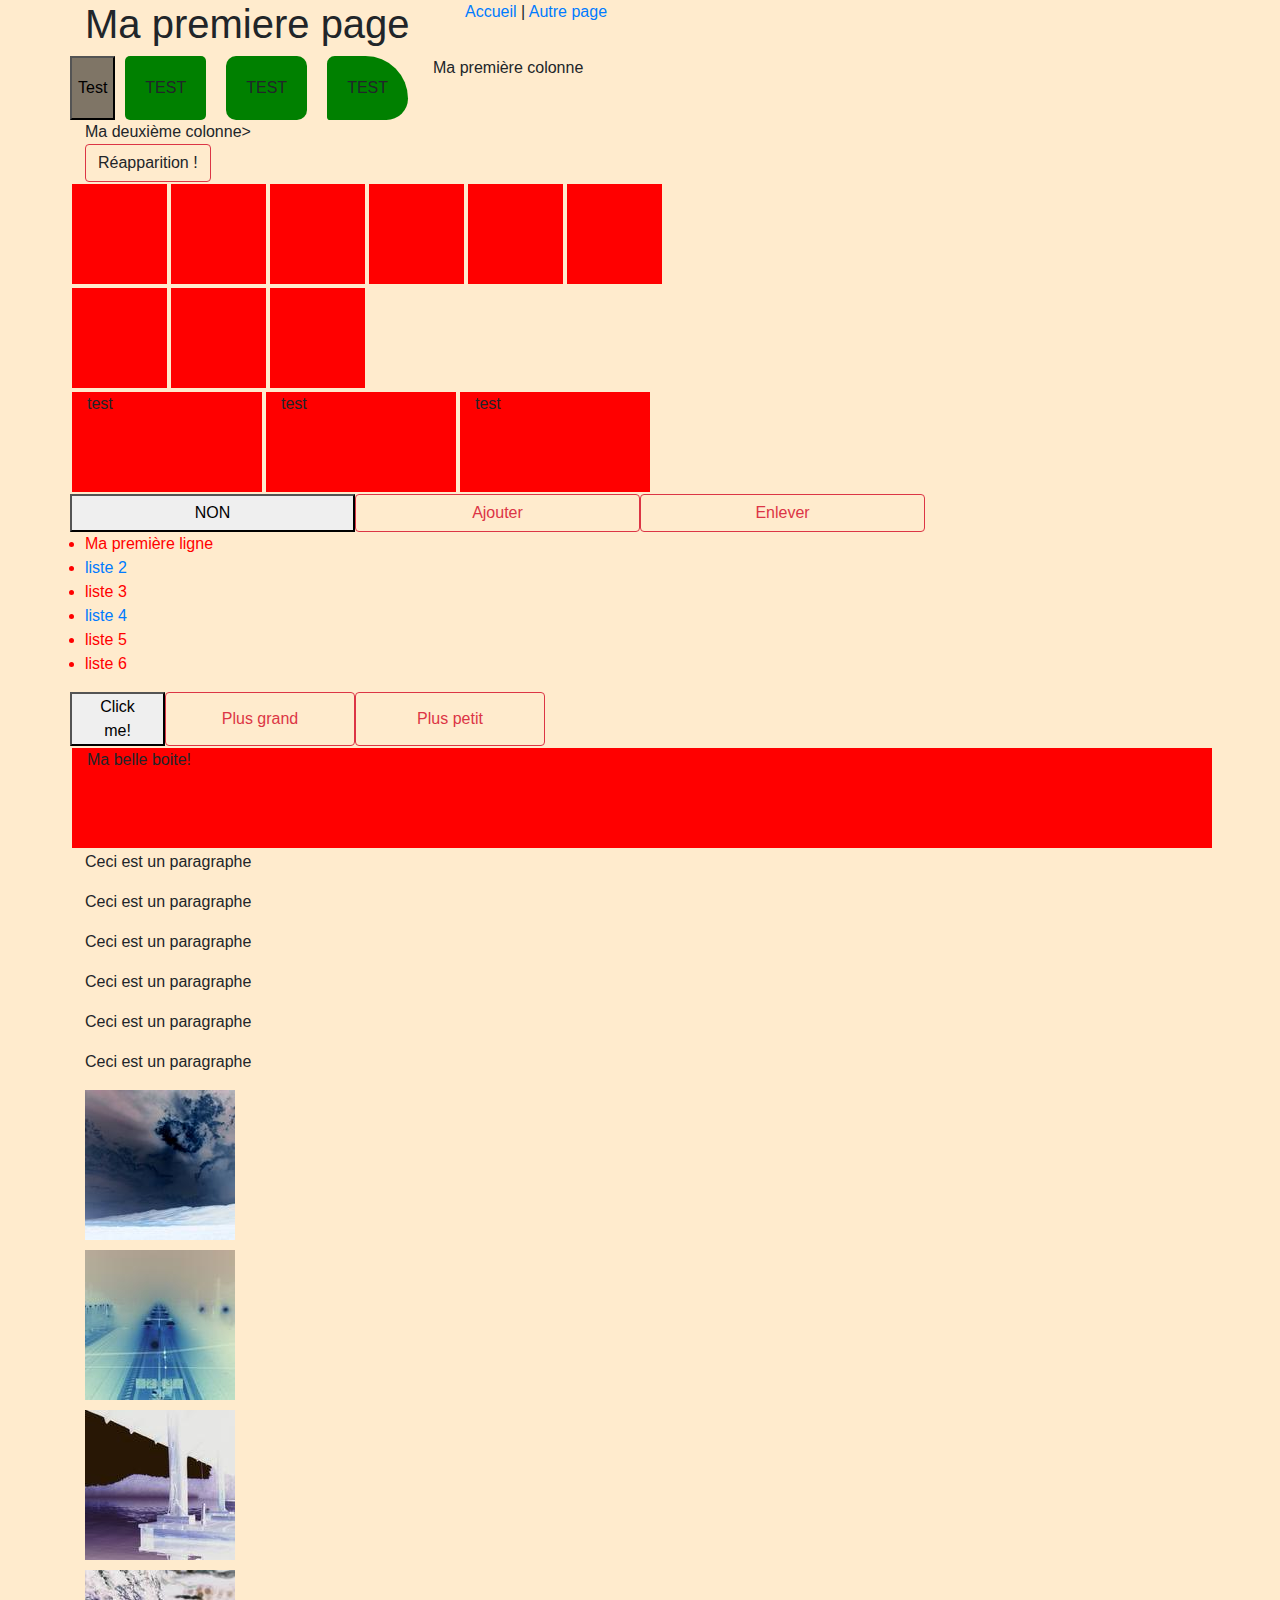
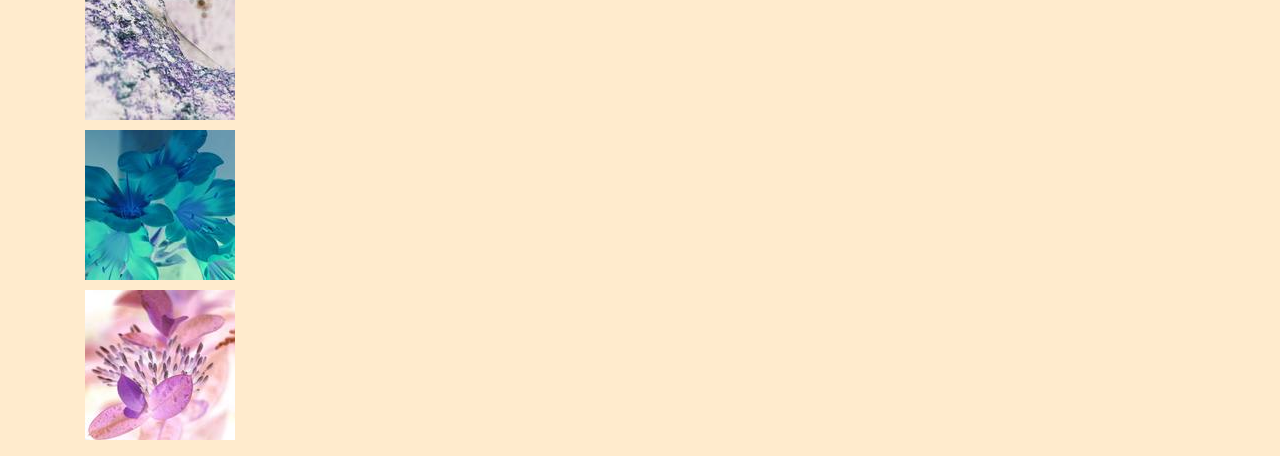
<file: index.html>
<!DOCTYPE html>
<html lang="en">
<head>
    <meta charset="UTF-8">
    <meta name="viewport" content="width=device-width, initial-scale=1.0">
    <meta http-equiv="X-UA-Compatible" content="ie=edge">
    <link href="https://stackpath.bootstrapcdn.com/bootstrap/4.4.1/css/bootstrap.min.css" rel="stylesheet">
    <link href="style.css" rel="stylesheet">
    <link href="sass/style.css" rel="stylesheet">
    <script src="https://code.jquery.com/jquery-3.4.1.min.js"></script>
    <script src="https://stackpath.bootstrapcdn.com/bootstrap/4.4.1/js/bootstrap.bundle.min.js"></script>
    <title>Ma première page</title>
</head>
<body>
    <div class="container">
        <header class="row">
            <h1 class="col-4">Ma premiere page</h1>
            <nav class="col-8">
                <a href="/">Accueil</a> | <a href="autre.html">Autre page</a>
            </nav>
        </header>
        <section class="row">
            <button class="monalerte">Test</button>
            <p class="exemple1">TEST</p>
            <p class="exemple2">TEST</p>
            <p class="exemple3">TEST</p>
            <div class="col-6">Ma première colonne</div>
            <div class="col-6">Ma deuxième colonne></div>
        </section>
            <a id="show" class="btn btn-outline-danger">Réapparition !</a>
        <section id="effets" class="row">
            <div class="col-1"></div>
        </section>
        <section id="tests" class="row">
            <div id="box1" class="col-1"></div>
            <div id="box2" class="col-1"></div>
            <div id="box3" class="col-1"></div>
        </section>
        <section id="animate" class="row">
            <div id="box1" class="col-2">test</div>
            <div id="box2" class="col-2">test</div>
            <div id="box3" class="col-2">test</div>
        </section>
        <section id="ecureuil" class="row">
            <!--button pour annuler la couleur rouge de l'alerte-->
            <button id="no-alerte" class="col-3">NON</button>
            <button id="plus" class="col-3 btn btn-outline-danger">Ajouter</button>
            <button id="moins" class="col-3 btn btn-outline-danger">Enlever</button>
            <ul class="col-12">
                <li>Ma première ligne</li>
                <li><a href="#">liste 2</a></li>
                <li>liste 3</li>
                <li><a href="#">liste 4</a></li>
                <li>liste 5</li>
                <li>liste 6</li>
            </ul>
        </section>
        <!--toggle il permet de faire apparaitre et disparaitre-->
        <!--toggleClass il permet de faire apparaitre et disparaitre une classe-->
        <section class="row" id="toggle">
            <button id="theToggle" class="col-1">Click me!</button>
        <!--On doit récuperer la taille du texte 16px = 1em-->
            <button id="plusgrand" class="col-2 btn btn-outline-danger taille">Plus grand</button>   
            <button id="pluspetit" class="col-2 btn btn-outline-danger taille">Plus petit</button>         
            <div id="maBoite" class="col-12">Ma belle boite!</div>
            <p class="col-12">Ceci est un paragraphe</p>
            <p class="col-12">Ceci est un paragraphe</p>
            <p class="col-12">Ceci est un paragraphe</p>
            <p class="col-12">Ceci est un paragraphe</p>
            <p class="col-12">Ceci est un paragraphe</p>
            <p class="col-12">Ceci est un paragraphe</p>
        </section>
        <section id="photos" class="row">
            <nav class="col-2">
                <ul>
                    <li><img src="images/etiquette1.jpg" alt="etiquette1"></li>
                    <li><img src="images/etiquette2.jpg" alt="etiquette2"></li>
                    <li><img src="images/etiquette3.jpg" alt="etiquette3"></li>
                    <li><img src="images/etiquette4.jpg" alt="etiquette4"></li>
                    <li><img src="images/etiquette5.jpg" alt="etiquette5"></li>
                    <li><img src="images/etiquette6.jpg" alt="etiquette6"></li>
                </ul>
            </nav>
            <div class="col-10">
                <img src="images/image1.jpg" alt="image1">
                <img src="images/image2.jpg" alt="image2">
                <img src="images/image3.jpg" alt="image3">
                <img src="images/image4.jpg" alt="image4">
                <img src="images/image5.jpg" alt="image5">
                <img src="images/image6.jpg" alt="image6">
            </div>
        </section>
    </div>
</body>
<script src="monjs.js"></script>
</html>
</file>
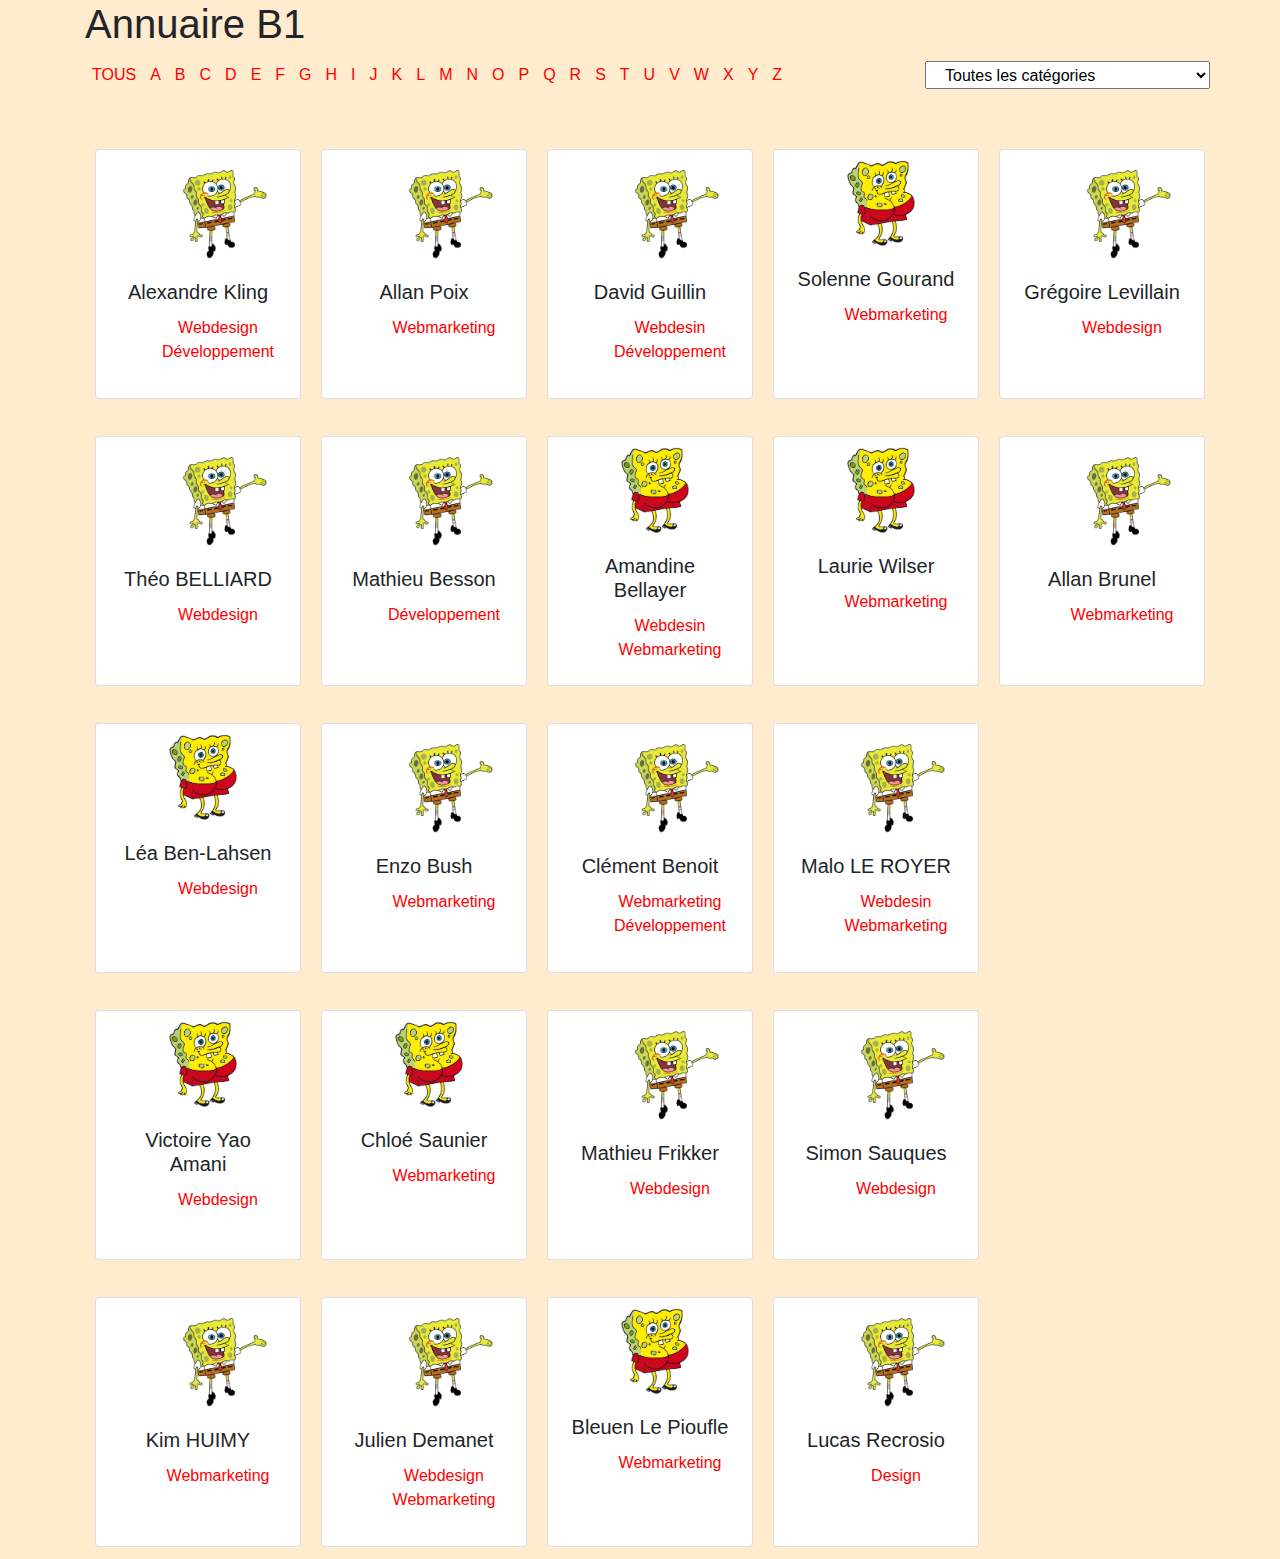
<file: annuaire.html>
<!DOCTYPE html>
<html lang="en">
<head>
    <meta charset="UTF-8">
    <meta name="viewport" content="width=device-width, initial-scale=1.0">
    <meta http-equiv="X-UA-Compatible" content="ie=edge">
    <link href="https://stackpath.bootstrapcdn.com/bootstrap/4.4.1/css/bootstrap.min.css" rel="stylesheet">
    <link href="style.css" rel="stylesheet">
    <link href="sass/style.css" rel="stylesheet">
    <script src="https://code.jquery.com/jquery-3.4.1.min.js"></script>
    <script src="https://stackpath.bootstrapcdn.com/bootstrap/4.4.1/js/bootstrap.bundle.min.js"></script>
    <title>Annuaire</title>
</head>
<body class="annuaire">
    <div class="container">
        <header class="row">
            <h1 class="col-12">Annuaire B1</h1>
        </header>
        <main class="row">
            <nav class="col-9">
                <ul class="nav">
                    <li class="nav-item">TOUS</li>
                    <li class="nav-item">A</li>
                    <li class="nav-item">B</li>
                    <li class="nav-item">C</li>
                    <li class="nav-item">D</li>
                    <li class="nav-item">E</li>
                    <li class="nav-item">F</li>
                    <li class="nav-item">G</li>
                    <li class="nav-item">H</li>
                    <li class="nav-item">I</li>
                    <li class="nav-item">J</li>
                    <li class="nav-item">K</li>
                    <li class="nav-item">L</li>
                    <li class="nav-item">M</li>
                    <li class="nav-item">N</li>
                    <li class="nav-item">O</li>
                    <li class="nav-item">P</li>
                    <li class="nav-item">Q</li>
                    <li class="nav-item">R</li>
                    <li class="nav-item">S</li>
                    <li class="nav-item">T</li>
                    <li class="nav-item">U</li>
                    <li class="nav-item">V</li>
                    <li class="nav-item">W</li>
                    <li class="nav-item">X</li>
                    <li class="nav-item">Y</li>
                    <li class="nav-item">Z</li>
                </ul>
            </nav>
            <select class="col-3" id="categories">
                <option value="all" selected>Toutes les catégories</option>
                <option value="webdesign">Webdesign</option>
                <option value="webmarketing">Webmarketing</option>
                <option value="developpement">Développement</option>
                <option value="design">Design</option>
            </select>
            <section class="col-12" id="liste">
                <div class="card-columns">
                     <article class="card" data-cat="webdesign developpement" data-sexe="h" data-name="K" >
                        <img class="card-img-top" style="max-width: 100px;" alt="Alexandre Kling">
                        <div class="card-body">
                            <h5 class="card-title">Alexandre <span>Kling</span></h5>
                            <ul class="card-text">
                                <li>Webdesign</li>
                                <li>Développement</li>
                            </ul>
                        </div>
                    </article> 
                    <article class="card" data-cat="webdesign" data-sexe="h" data-name="B">
                        <img class="card-img-top" style="max-width: 100px;" alt="Théo BELLIARD">
                        <div class="card-body">
                            <h5 class="card-title">Théo <span>BELLIARD</span></h5>
                            <ul class="card-text">
                                <li>Webdesign</li>
                            </ul>
                        </div>
                    </article>
                    <article class="card" data-cat="webdesign" data-sexe="f" data-name="B">
                        <img class="card-img-top"  style="max-width: 70px;" alt="Léa Ben-Lahsen">
                        <div class="card-body">
                            <h5 class="card-title">Léa <span>Ben-Lahsen</span></h5>
                            <ul class="card-text">
                                <li>Webdesign</li>
                            </ul>
                        </div>
                    </article>
                    <article class="card" data-cat="webdesign" data-sexe="f" data-name="Y">
                        <img class="card-img-top"   style="max-width: 70px;" alt="Victoire Yao Amani">
                        <div class="card-body">
                            <h5 class="card-title">Victoire <span>Yao Amani</span></h5>
                            <ul class="card-text">
                                <li>Webdesign</li>
                            </ul>
                        </div>
                    </article>
                    <article class="card" data-cat="webmarketing" data-sexe="h" data-name="H">
                        <img class="card-img-top"  style="max-width: 100px;" alt="Kim Huimy">
                        <div class="card-body">
                            <h5 class="card-title">Kim <span>HUIMY</span></h5>
                            <ul class="card-text">
                                <li>Webmarketing</li>
                            </ul>
                        </div>
                    </article>
                    <article class="card" data-cat="webmarketing" data-sexe="h" data-name="P">
                        <img class="card-img-top" style="max-width: 100px;" alt="Allan Poix">
                        <div class="card-body">
                            <h5 class="card-title">Allan <span>Poix</span></h5>
                            <ul class="card-text">
                                <li>Webmarketing</li>
                            </ul>
                        </div>
                    </article>
                    <article class="card" data-cat="developpement" data-sexe="h" data-name="B">
                        <img class="card-img-top"  style="max-width: 100px;" alt="Mathieu Besson ">
                        <div class="card-body">
                            <h5 class="card-title">Mathieu <span>Besson</span></h5>
                            <ul class="card-text">
                                <li>Développement</li>
                            </ul>
                        </div>
                    </article>
                    <article class="card" data-cat="developpement" data-sexe="h" data-name="B">
                        <img class="card-img-top"  style="max-width: 100px;" alt="Enzo Bush ">
                        <div class="card-body">
                            <h5 class="card-title">Enzo <span>Bush</span></h5>
                            <ul class="card-text">
                                <li>Webmarketing</li>
                            </ul>
                        </div>
                    </article>
                    <article class="card" data-cat="webmarketing" data-sexe="f" data-name="S">
                        <img class="card-img-top"   style="max-width: 70px;" alt="Chloé Saunier">
                        <div class="card-body">
                            <h5 class="card-title">Chloé <span>Saunier</span></h5>
                            <ul class="card-text">
                                <li>Webmarketing</li>
                            </ul>
                        </div>
                    </article>
                    <article class="card" data-cat="webdesign webmarketing" data-sexe="h" data-name="D">
                        <img class="card-img-top"  style="max-width: 100px;" alt="Julien Demanet">
                        <div class="card-body">
                            <h5 class="card-title">Julien <span>Demanet</span></h5>
                            <ul class="card-text">
                                <li>Webdesign</li>
                                <li>Webmarketing</li>
                            </ul>
                        </div>
                    </article>
                    <article class="card" data-cat="webdesign developpement" data-sexe="h" data-name="G">
                        <img class="card-img-top"  style="max-width: 100px;" alt="David Guillin">
                        <div class="card-body">
                            <h5 class="card-title">David <span>Guillin</span></h5>
                            <ul class="card-text">
                                <li>Webdesin</li>
                                <li>Développement</li>
                            </ul>
                        </div>
                    </article>
                    <article class="card" data-cat="webdesign webmarketing" data-sexe="f" data-name="B">
                        <img class="card-img-top"  style="max-width: 70px;" alt="Amandine Bellayer">
                        <div class="card-body">
                            <h5 class="card-title">Amandine <span>Bellayer</span></h5>
                            <ul class="card-text">
                                <li>Webdesin</li>
                                <li>Webmarketing</li>
                            </ul>
                        </div>
                    </article>
                    <article class="card" data-cat="webmarketing developpement" data-sexe="h" data-name="B">
                        <img class="card-img-top"  style="max-width: 100px;" alt="Clément Benoit">
                        <div class="card-body">
                            <h5 class="card-title">Clément <span>Benoit</span></h5>
                            <ul class="card-text">
                                <li>Webmarketing</li>
                                <li>Développement</li>
                            </ul>
                        </div>
                    </article>
                    <article class="card" data-cat="webdesign" data-sexe="h" data-name="F">
                        <img class="card-img-top"  style="max-width: 100px;" alt="Mathieu Frikker">
                        <div class="card-body">
                            <h5 class="card-title">Mathieu <span>Frikker</span></h5>
                            <ul class="card-text">
                                <li>Webdesign</li>
                            </ul>
                        </div>
                    </article>
                    <article class="card" data-cat="webmarketing" data-sexe="f" data-name="L">
                        <img class="card-img-top" style="max-width: 70px;" alt="Bleuen Le Pioufle">
                        <div class="card-body">
                            <h5 class="card-title">Bleuen <span>Le Pioufle</span></h5>
                            <ul class="card-text">
                                <li>Webmarketing</li>
                            </ul>
                        </div>
                    </article>
                    <article class="card" data-cat="webmarketing" data-sexe="f" data-name="G">
                        <img class="card-img-top" style="max-width: 70px;" alt="Solenne Gourand">
                        <div class="card-body">
                            <h5 class="card-title">Solenne <span>Gourand</span></h5>
                            <ul class="card-text">
                                <li>Webmarketing</li>
                            </ul>
                        </div>
                    </article>
                    <article class="card" data-cat="webmarketing" data-sexe="f" data-name="W">
                        <img class="card-img-top" style="max-width: 70px;" alt="Laurie Wilser">
                        <div class="card-body">
                            <h5 class="card-title">Laurie <span>Wilser</span></h5>
                            <ul class="card-text">
                                <li>Webmarketing</li>
                            </ul>
                        </div>
                    </article>
                    <article class="card" data-cat="webdesign webmarketing" data-sexe="h" data-name="L">
                        <img class="card-img-top"  style="max-width: 100px;"  alt="Malo LE ROYER">
                        <div class="card-body">
                            <h5 class="card-title">Malo <span>LE ROYER</span></h5>
                            <ul class="card-text">
                                <li>Webdesin</li>
                                <li>Webmarketing</li>
                            </ul>
                        </div>
                    </article>
                    <article class="card" data-cat="webdesign" data-sexe="h" data-name="S">
                        <img class="card-img-top"  style="max-width: 100px;" alt="Simon Sauques">
                        <div class="card-body">
                            <h5 class="card-title">Simon <span>Sauques</span></h5>
                            <ul class="card-text">
                                <li>Webdesign</li>
                            </ul>
                        </div>
                    </article>
                    <article class="card" data-cat="design" data-sexe="h" data-name="R">
                        <img class="card-img-top"  style="max-width: 100px;" alt="Lucas Recrosio">
                        <div class="card-body">
                            <h5 class="card-title">Lucas <span>Recrosio</span></h5>
                            <ul class="card-text">
                                <li>Design</li>
                            </ul>
                        </div>
                    </article>
                    <article class="card" data-cat="webdesign" data-sexe="h" data-name="L">
                        <img class="card-img-top"  style="max-width: 100px;" alt="Grégoire Levillain">
                        <div class="card-body">
                            <h5 class="card-title">Grégoire <span>Levillain</span></h5>
                            <ul class="card-text">
                                <li>Webdesign</li>
                            </ul>
                        </div>
                    </article>
                    <article class="card" data-cat="webmarketing" data-sexe="h" data-name="B">
                        <img class="card-img-top"  style="max-width: 100px;" alt="Allan Brunel">
                        <div class="card-body">
                            <h5 class="card-title">Allan <span>Brunel</span></h5>
                            <ul class="card-text">
                                <li>Webmarketing</li>
                            </ul>
                        </div>
                    </article>
                </div>
            </section>
        </main>
    </div>
</body>
<script src="monjs.js"></script>
</html>
</file>
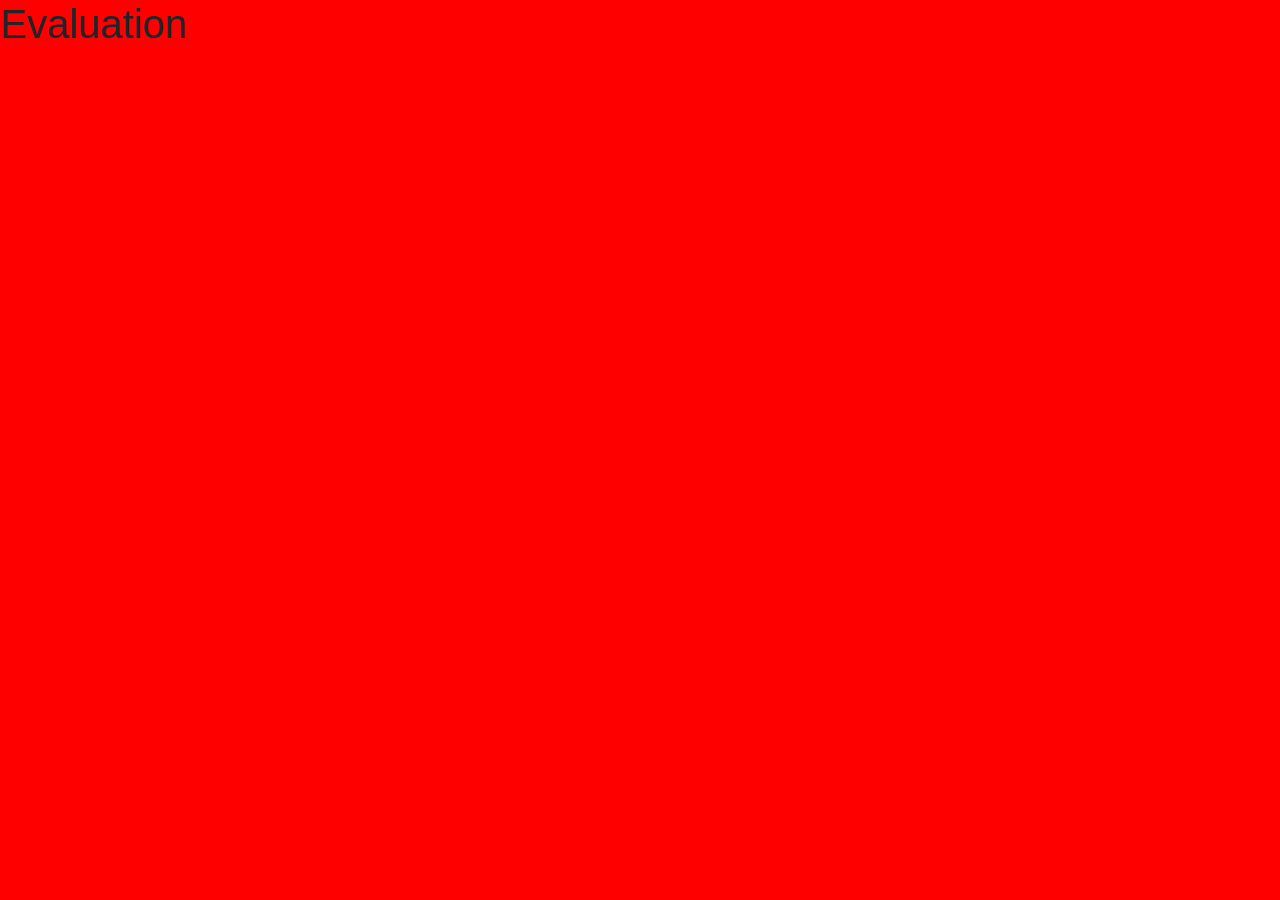
<file: evaluation/evaluation.html>
<!DOCTYPE html>
<html lang="en">
<head>
    <meta charset="UTF-8">
    <meta name="viewport" content="width=device-width, initial-scale=1.0">
    <link href="https://stackpath.bootstrapcdn.com/bootstrap/4.4.1/css/bootstrap.min.css" rel="stylesheet">
    <link rel="stylesheet" href="sass/evaluation.css">
    <link href="sass/evaluation.css" rel="stylesheet">
    <script src="https://code.jquery.com/jquery-3.4.1.min.js"></script>
    <script src="https://stackpath.bootstrapcdn.com/bootstrap/4.4.1/js/bootstrap.bundle.min.js"></script>
    <title>Evaluation</title>
</head>
<body>
    <h1>Evaluation</h1>
    <script src="evaluation.js"></script>
</body>
</html>
</file>
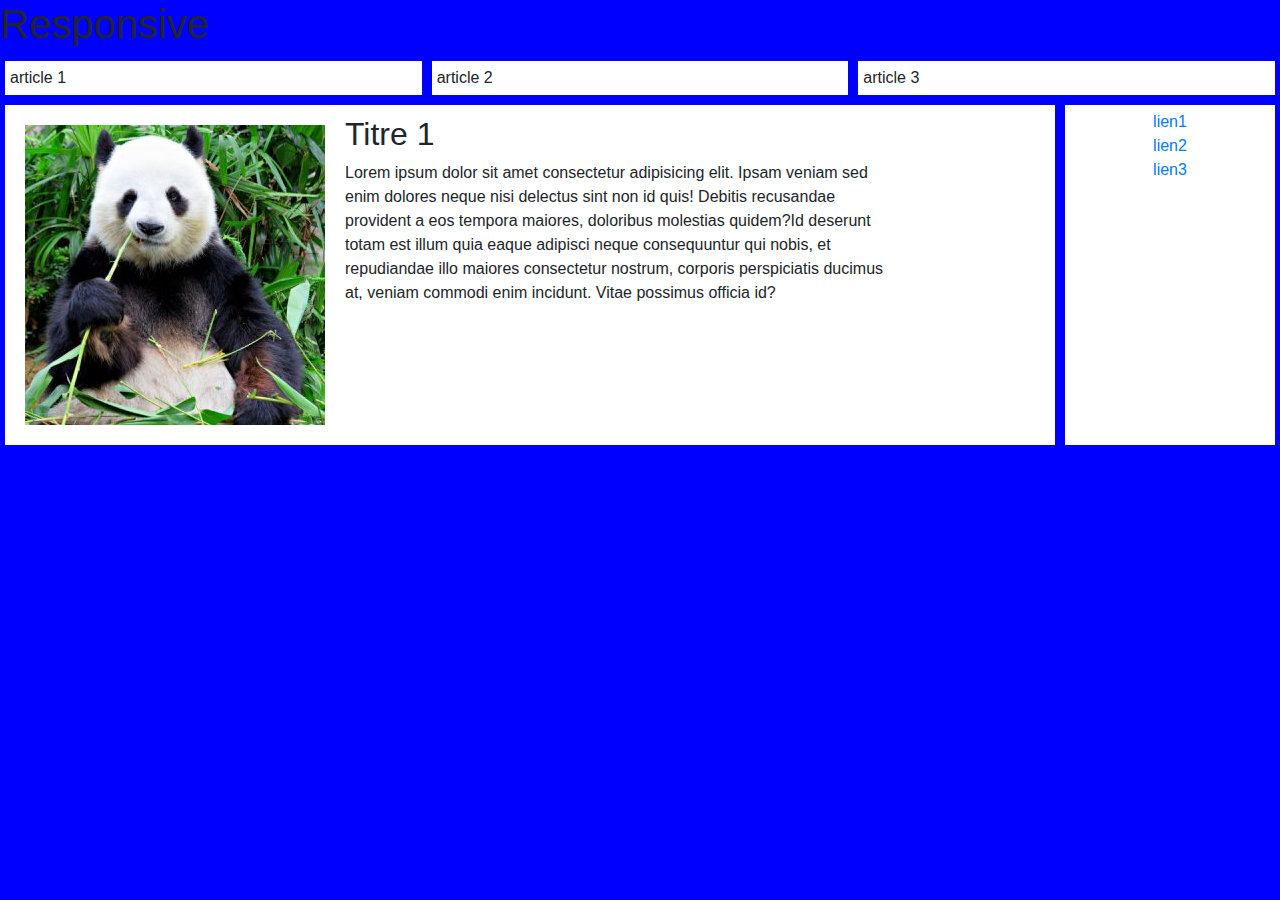
<file: responsive/responsive.html>
<!DOCTYPE html>
<html lang="en">
<head>
    <meta charset="UTF-8">
    <meta name="viewport" content="width=device-width, initial-scale=1.0">
    <link href="https://stackpath.bootstrapcdn.com/bootstrap/4.4.1/css/bootstrap.min.css" rel="stylesheet">
    <link rel="stylesheet" href="sass/responsive.css">
    <link href="sass/responsive.css" rel="stylesheet">
    <script src="https://code.jquery.com/jquery-3.4.1.min.js"></script>
    <script src="https://stackpath.bootstrapcdn.com/bootstrap/4.4.1/js/bootstrap.bundle.min.js"></script>
    <title>Responsive</title>
</head>
<body>
    <h1>Responsive</h1>
    <aside class="tablet">Test Responsive</aside>
    <section class="box">
        <article>article 1</article>
        <article>article 2</article>
        <article>article 3</article>
    </section>
    <section id="maBoite">
        <div class="block">
            <div><img src="img/image1.jpg" alt="Panda"></div>
        <article>
            <h2>Titre 1</h2>
            <p>Lorem ipsum dolor sit amet consectetur adipisicing elit. Ipsam veniam sed enim dolores neque nisi delectus sint non id quis! Debitis recusandae provident a eos tempora maiores, doloribus molestias quidem?Id deserunt totam est illum quia eaque adipisci neque consequuntur qui nobis, et repudiandae illo maiores consectetur nostrum, corporis perspiciatis ducimus at, veniam commodi enim incidunt. Vitae possimus officia id?</p>
        </article>
        </div>
        <nav>
            <a href="#">lien1</a>
            <a href="#">lien2</a>
            <a href="#">lien3</a>
        </nav>
    </section>
    <script src="responsive.js"></script>
</body>
</html>
</file>
<file: style.css>
body {
    background-color: blanchedalmond;
}

#effets div {
    background: red;
    height: 100px;
    margin: 2px;
}

/*les trois boites*/
#tests div {
    background: red;
    height: 100px;
    margin: 2px;
}

/*la boite test*/
#animate div {
    background: red;
    height: 100px;
    margin: 2px;
}

.alerte{
    color:red;
}

/*la boite test*/
#maBoite{
    background: red;
    height: 100px;
    margin: 2px;
}

.highlight{
    background-color: yellow;
}

.bordure{
    border:5px solid black;
}

.vert{
    background-color: green !important;
}

/*Aucune image est visible*/
#photos div img{
    display: none;
    filter: sepia(1); 
}

#photos nav ul{
    list-style: none;
    padding: 0;
}

#photos nav li{
    margin-bottom: 10px;
}

/*images ne peuvent pas avoir plus de 100% de leur container*/
#photos nav li img{
    max-width: 100%;
    height: auto;
    filter: blur(1px);/*flou*/
    filter: grayscale(1);/*Noir et blanc*/
    filter: brightness(140%);
    filter: invert(1);/*inverse les couleur*/
}

#photos nav li img:hover{
    filter: blur(0);/*l'enlever au survol*/
    filter: grayscale(0);/*Noir et blanc*/
    filter: invert(0);
    filter: brightness(0);
}
</file>
<file: sass/style.css>
.monalerte {
  background-color: rgba(0, 0, 0, 0.5);
}

.message-error, .message-valid, .message-warning, .message-info {
  padding: .5em;
  border: 1px solid rgba(0, 0, 0, 0.1);
  font-weight: bold;
}

.message-error {
  width: 200px;
  height: 200px;
  border-radius: 0;
  color: red;
}

.message-valid {
  width: 150px;
  height: 150px;
  border-radius: 0;
  color: green;
}

.message-warning {
  width: 220px;
  height: 220px;
  border-radius: 0;
  color: orange;
}

.message-info {
  width: 120px;
  height: 50px;
  border-radius: 0;
  color: blue;
}

[class^=exemple] {
  background: green;
  padding: 20px;
  margin: 0 10px;
}

.exemple1 {
  border-radius: 5px 5px 5px 5px;
}

.exemple2 {
  border-radius: 10px 10px 10px 10px;
}

.exemple3 {
  border-radius: 10px 55px 28px 4px;
}

.annuaire nav, .annuaire select {
  margin: 5px 0;
}

.annuaire #liste {
  margin: 30px 0 0;
}

.annuaire #liste .card-columns {
  column-count: 5;
}

.annuaire .nav-item {
  cursor: pointer;
  padding: 2px;
  margin: 0 5px;
}

.annuaire .nav-item:hover {
  color: red;
}

.card {
  margin-top: 25px;
  margin-left: 10px;
  height: 250px;
}

.card-img-top {
  margin-left: 35%;
  margin-top: 10px;
}

.card-title {
  text-align: center;
}

.card-text {
  text-align: center;
  list-style: none;
}

.nolist {
  border: 1px solid #ed1f1f;
  color: #fff;
  background-color: #d00c1e;
  width: 100%;
  padding: 10px;
  display: inline-block;
}
</file>
<file: evaluation/sass/evaluation.css>
body {
  background-color: red;
}
</file>
<file: responsive/sass/responsive.css>
body {
  background-color: red;
}

.tablet {
  display: none;
}

.box {
  display: flex;
  flex-wrap: wrap;
}

.box article {
  width: 100%;
  background: white;
  margin: 5px;
  padding: 5px;
  box-sizing: border-box;
}

#maBoite {
  display: block;
}

#maBoite > * {
  margin: 5px;
  padding: 5px;
  background: white;
}

@media (min-width: 768px) and (max-width: 991px) {
  body {
    background-color: yellow;
  }
  .tablet {
    display: block;
  }
  .box article {
    width: calc(50% - 10px);
  }
  #maBoite {
    display: flex;
  }
  #maBoite > * {
    margin: 5px;
    padding: 5px;
    background: white;
  }
  #maBoite div img {
    margin: 25px;
    width: calc(33.3333%, 10px);
  }
  #maBoite article {
    flex: 1;
  }
  #maBoite nav a {
    display: block;
    text-align: center;
    width: 200px;
  }
}

@media (min-width: 992px) {
  body {
    background-color: blue;
  }
  .box article {
    width: calc(33.33333333% - 10px);
  }
  #maBoite {
    display: flex;
  }
  #maBoite > * {
    padding: 5px;
  }
  #maBoite .block {
    display: flex;
  }
  #maBoite div img {
    margin: 15px;
    max-width: 300px;
  }
  #maBoite article {
    margin: 5px;
    max-width: calc(100% - 500px);
  }
  #maBoite nav a {
    display: block;
    text-align: center;
    width: 200px;
  }
}
</file>
